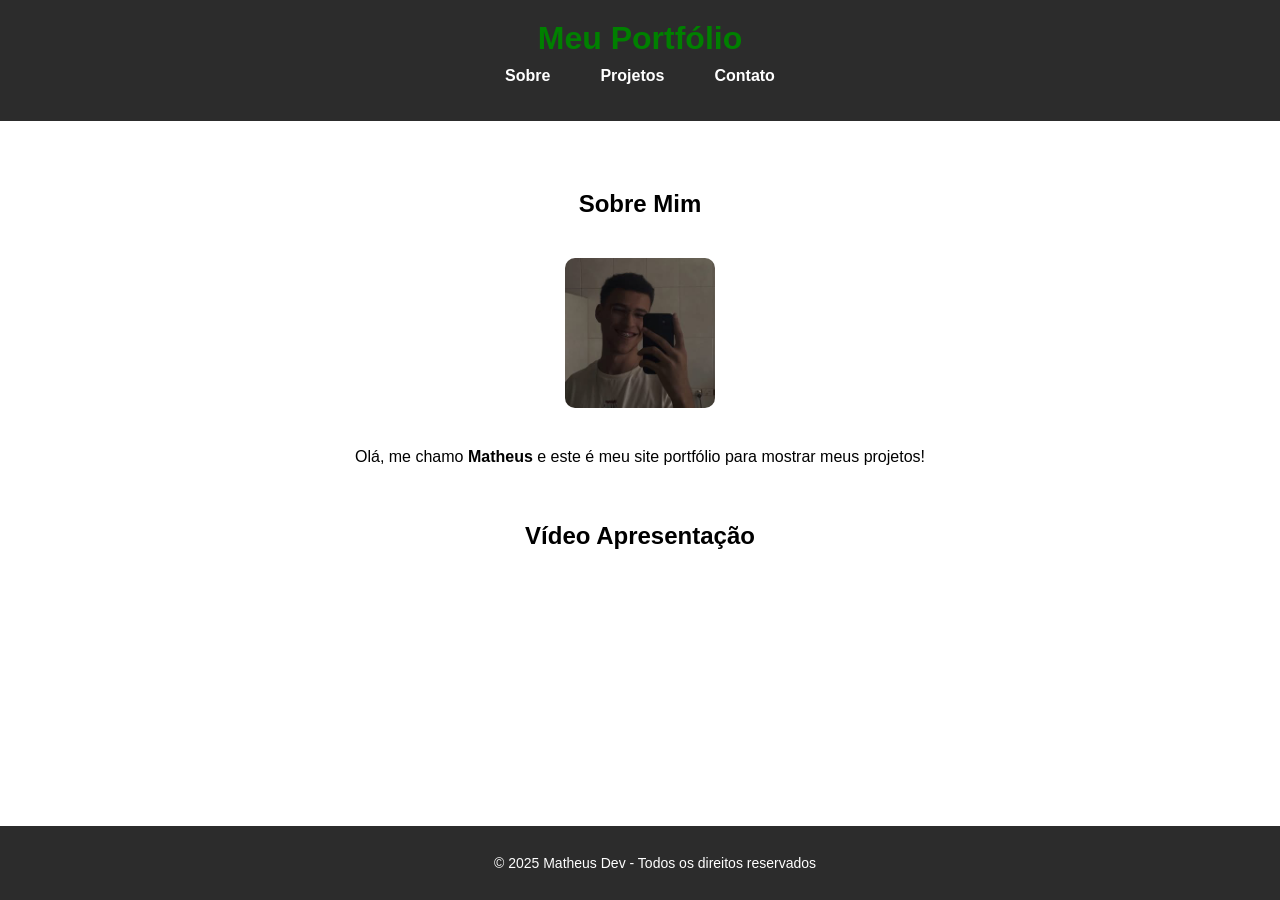
<file: index.html>
<!DOCTYPE html>
<html lang="pt-br">
<head>
  <meta charset="UTF-8" />
  <meta name="viewport" content="width=device-width, initial-scale=1.0"/>
  <title>Portfólio</title>
  <link rel="stylesheet" href="style.css" />
</head>
<body>
  <header>
    <h1 id="titulo">Meu Portfólio</h1>
    <nav>
      <ul>
        <li><a href="#">Sobre</a></li>
        <li><a href="#">Projetos</a></li>
        <li><a href="#">Contato</a></li>
      </ul>
    </nav>
  </header>

  <main>
    <section class="sobre">
      <h2>Sobre Mim</h2>
      <img src="img.jpg" alt="Foto de Perfil" class="imagem" />
      <p>Olá, me chamo <span id="nome">Matheus</span> e este é meu site portfólio para mostrar meus projetos!</p>
    </section>

    <section class="video">
      <h2>Vídeo Apresentação</h2>
      <iframe width="560" height="315" src="https://www.youtube.com/embed/ZtMzB5CoekE"
        title="YouTube video player" frameborder="0" allowfullscreen></iframe>
    </section>
  </main>

  <footer>
    <p>&copy; 2025 Matheus Dev - Todos os direitos reservados</p>
  </footer>
</body>
</html>
</file>
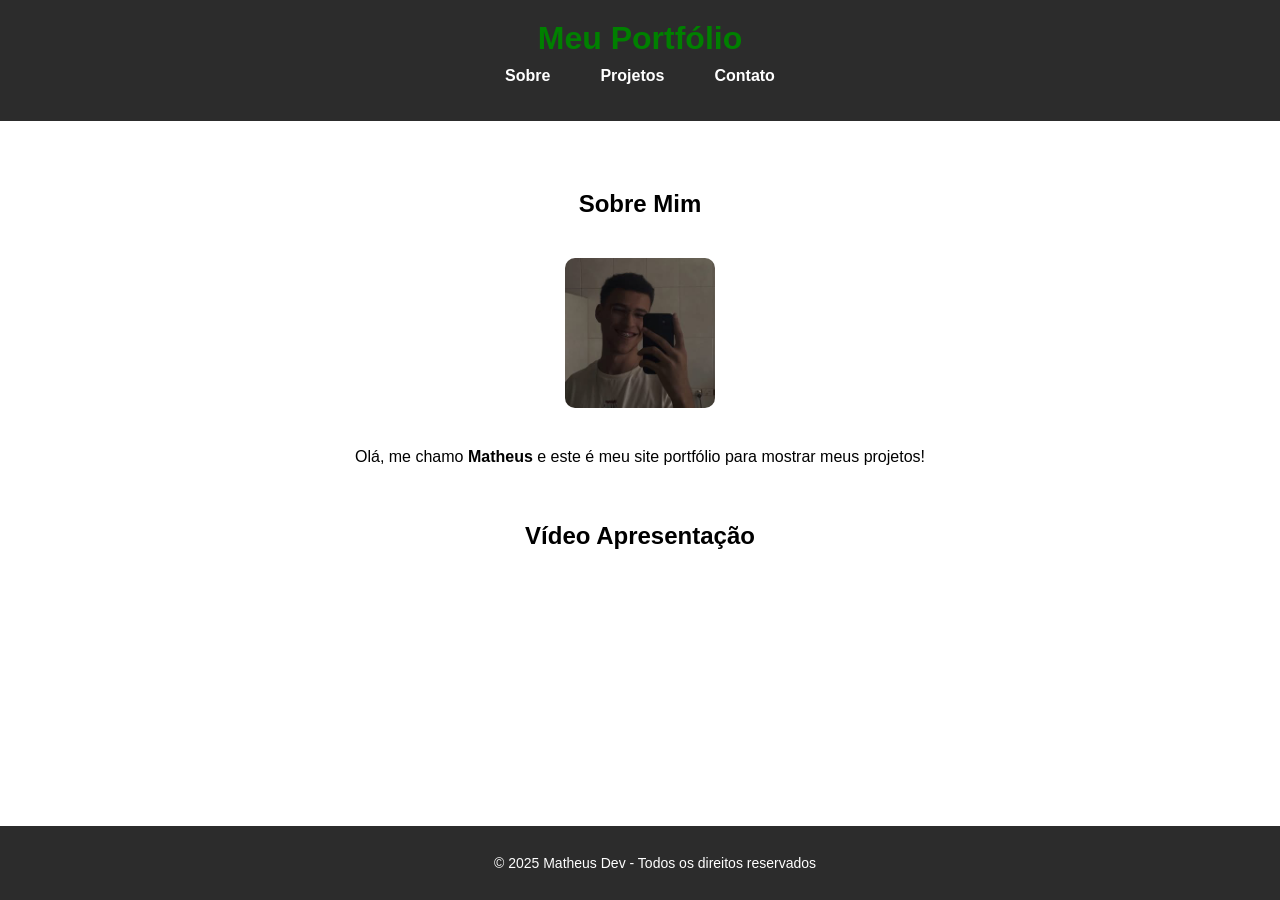
<file: portfolio/index.html>
<!DOCTYPE html>
<html lang="pt-br">
<head>
  <meta charset="UTF-8" />
  <meta name="viewport" content="width=device-width, initial-scale=1.0"/>
  <title>Portfólio</title>
  <link rel="stylesheet" href="style.css" />
</head>
<body>
  <header>
    <h1 id="titulo">Meu Portfólio</h1>
    <nav>
      <ul>
        <li><a href="#">Sobre</a></li>
        <li><a href="#">Projetos</a></li>
        <li><a href="#">Contato</a></li>
      </ul>
    </nav>
  </header>

  <main>
    <section class="sobre">
      <h2>Sobre Mim</h2>
      <img src="img.jpg" alt="Foto de Perfil" class="imagem" />
      <p>Olá, me chamo <span id="nome">Matheus</span> e este é meu site portfólio para mostrar meus projetos!</p>
    </section>

    <section class="video">
      <h2>Vídeo Apresentação</h2>
      <iframe width="560" height="315" src="https://www.youtube.com/embed/ZtMzB5CoekE"
        title="YouTube video player" frameborder="0" allowfullscreen></iframe>
    </section>
  </main>

  <footer>
    <p>&copy; 2025 Matheus Dev - Todos os direitos reservados</p>
  </footer>
</body>
</html>
</file>
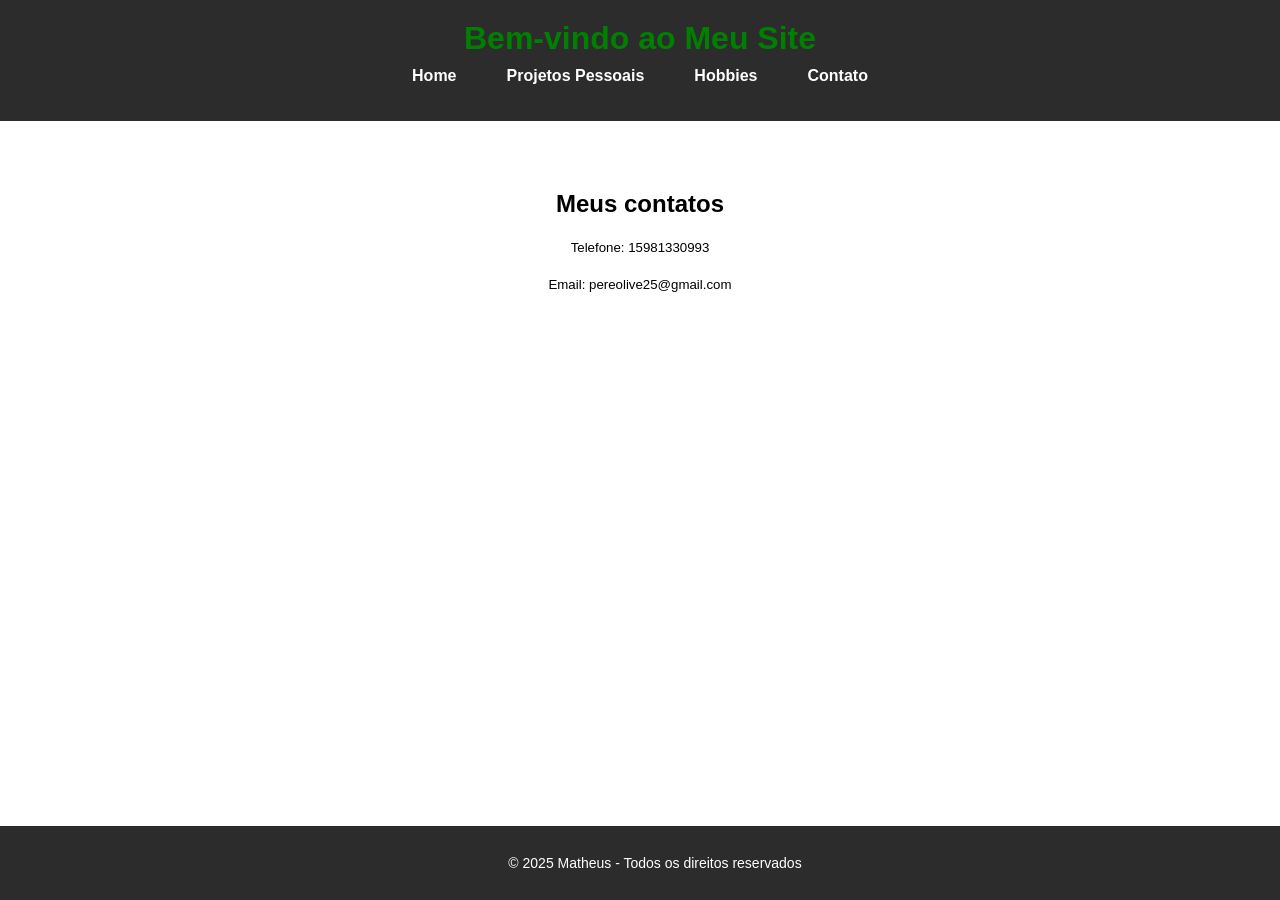
<file: contato.html>
<!DOCTYPE html>
<html lang="pt-br">
<head>
  <meta charset="UTF-8" />
  <meta name="viewport" content="width=device-width, initial-scale=1.0"/>
  <title>Sobre Mim</title>
  <link rel="stylesheet" href="style.css" />
</head>
<body>
  <header>
    <h1 id="titulo">Bem-vindo ao Meu Site</h1>
    <nav>
      <ul>
        <li><a href="index.html">Home</a></li>
        <li><a href="projetos.html">Projetos Pessoais</a></li>
        <li><a href="hobbies.html">Hobbies</a></li>
        <li><a href="contato.html">Contato</a></li>
      </ul>
    </nav>
  </header>

  <main>
    <section class="sobre">
      <h2>Meus contatos</h2>
      <h5>Telefone: 15981330993</h5>
      <h5>Email: pereolive25@gmail.com</h5>
    </section>
  </main>

  <footer>
    <p>&copy; 2025 Matheus - Todos os direitos reservados</p>
  </footer>
</body>
</html>
</file>
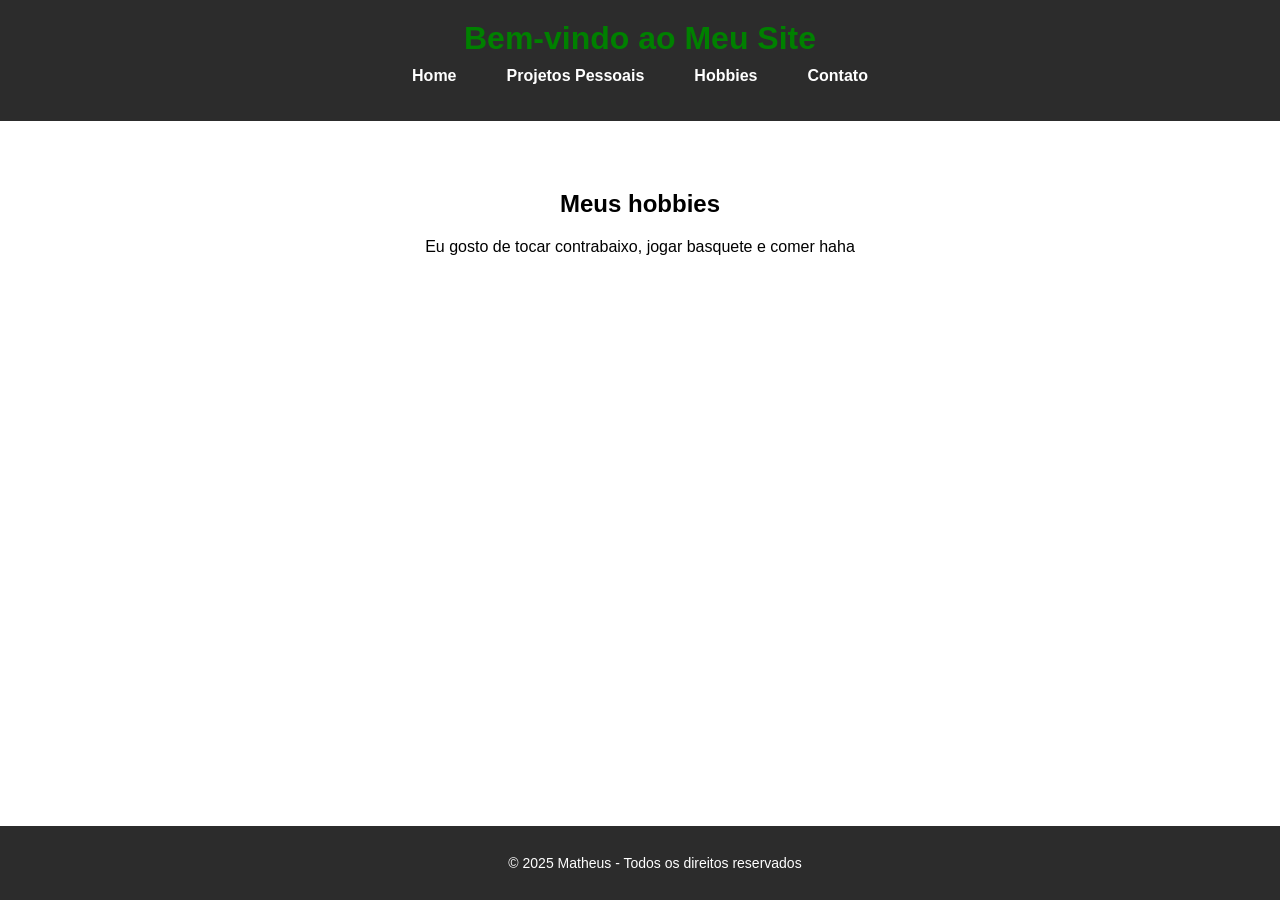
<file: hobbies.html>
<!DOCTYPE html>
<html lang="pt-br">
<head>
  <meta charset="UTF-8" />
  <meta name="viewport" content="width=device-width, initial-scale=1.0"/>
  <title>Sobre Mim</title>
  <link rel="stylesheet" href="style.css" />
</head>
<body>
  <header>
    <h1 id="titulo">Bem-vindo ao Meu Site</h1>
    <nav>
      <ul>
        <li><a href="index.html">Home</a></li>
        <li><a href="projetos.html">Projetos Pessoais</a></li>
        <li><a href="hobbies.html">Hobbies</a></li>
        <li><a href="contato.html">Contato</a></li>
      </ul>
    </nav>
  </header>

  <main>
    <section class="sobre">
      <h2>Meus hobbies</h2>
      <p>Eu gosto de tocar contrabaixo, jogar basquete e comer haha</p>
    </section>
  </main>

  <footer>
    <p>&copy; 2025 Matheus - Todos os direitos reservados</p>
  </footer>
</body>
</html>
</file>
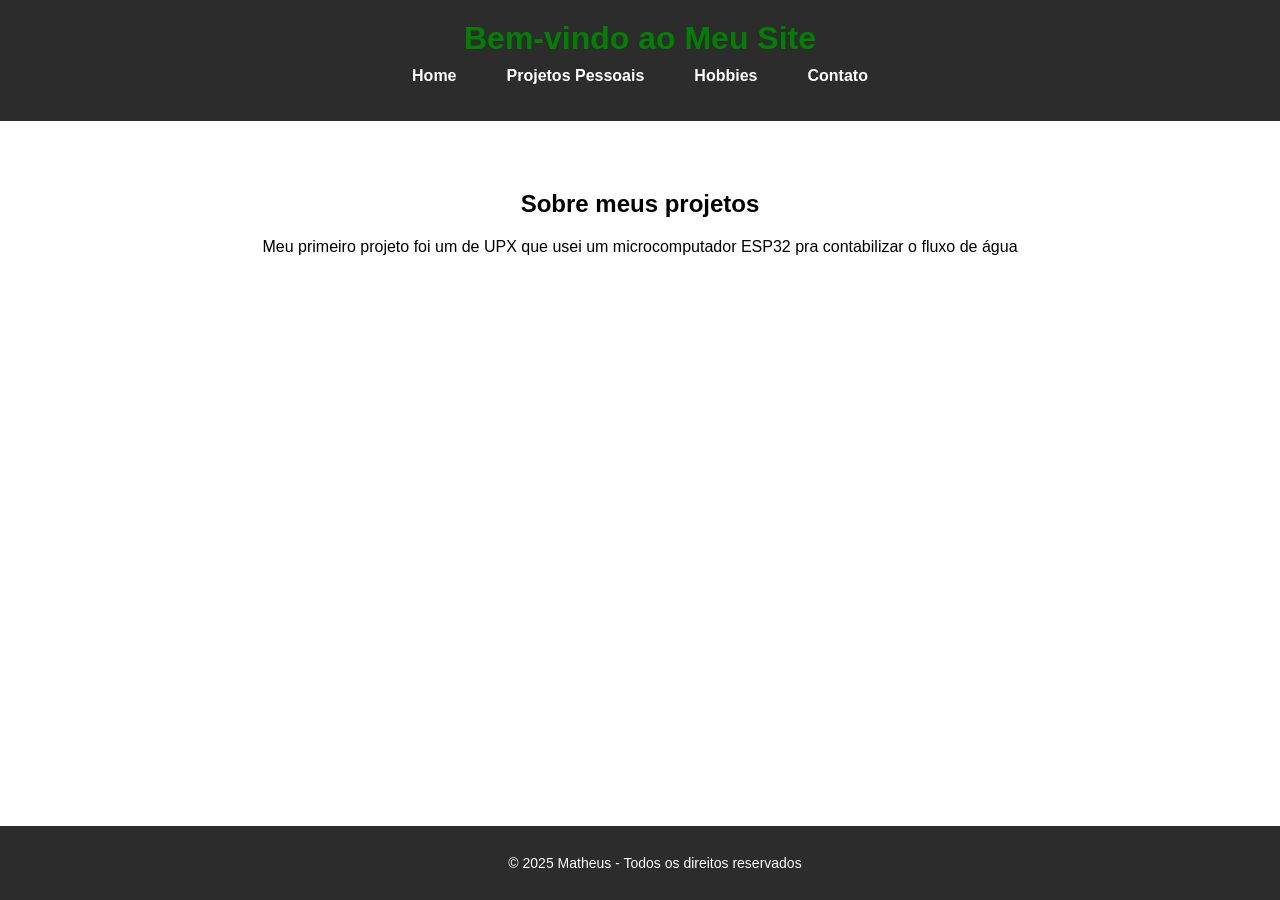
<file: projetos.html>
<!DOCTYPE html>
<html lang="pt-br">
<head>
  <meta charset="UTF-8" />
  <meta name="viewport" content="width=device-width, initial-scale=1.0"/>
  <title>Sobre Mim</title>
  <link rel="stylesheet" href="style.css" />
</head>
<body>
  <header>
    <h1 id="titulo">Bem-vindo ao Meu Site</h1>
    <nav>
      <ul>
        <li><a href="index.html">Home</a></li>
        <li><a href="projetos.html">Projetos Pessoais</a></li>
        <li><a href="hobbies.html">Hobbies</a></li>
        <li><a href="contato.html">Contato</a></li>
      </ul>
    </nav>
  </header>

  <main>
    <section class="sobre">
      <h2>Sobre meus projetos</h2>
      <p>Meu primeiro projeto foi um de UPX que usei um microcomputador ESP32 pra contabilizar o fluxo de água</p>
    </section>
  </main>

  <footer>
    <p>&copy; 2025 Matheus - Todos os direitos reservados</p>
  </footer>
</body>
</html>
</file>
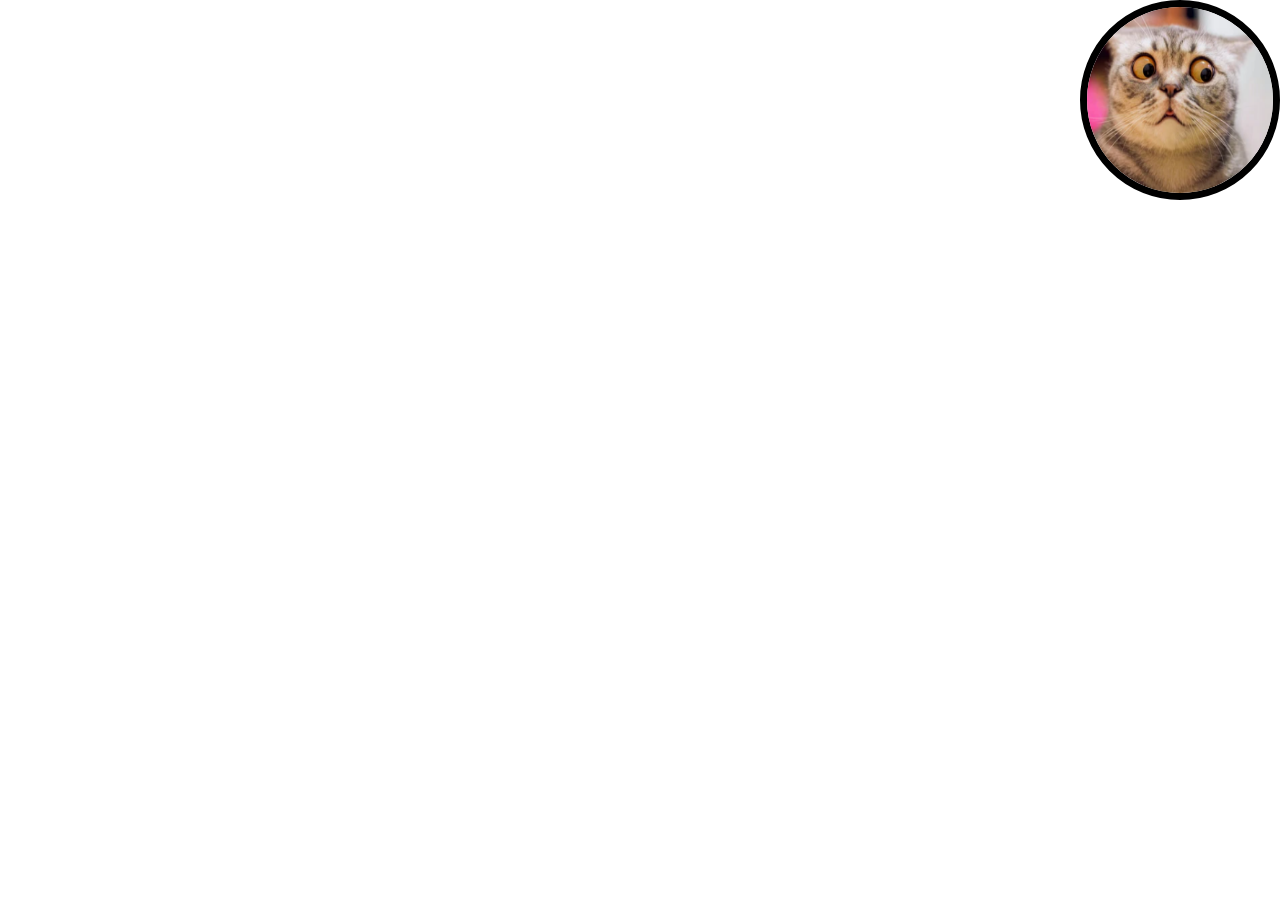
<file: flexboxfrog/fase1.html>
<!DOCTYPE html>
<html lang="pt-BR">
  <head>
    <meta charset="UTF-8" />
    <title>Fase 1</title>
    <link rel="stylesheet" href="style.css" />
  </head>
  <body>
    <div class="container fase1">
      <img class="imagens" src="imgs/cat.png" alt="cat" />
    </div>
  </body>
</html>
</file>
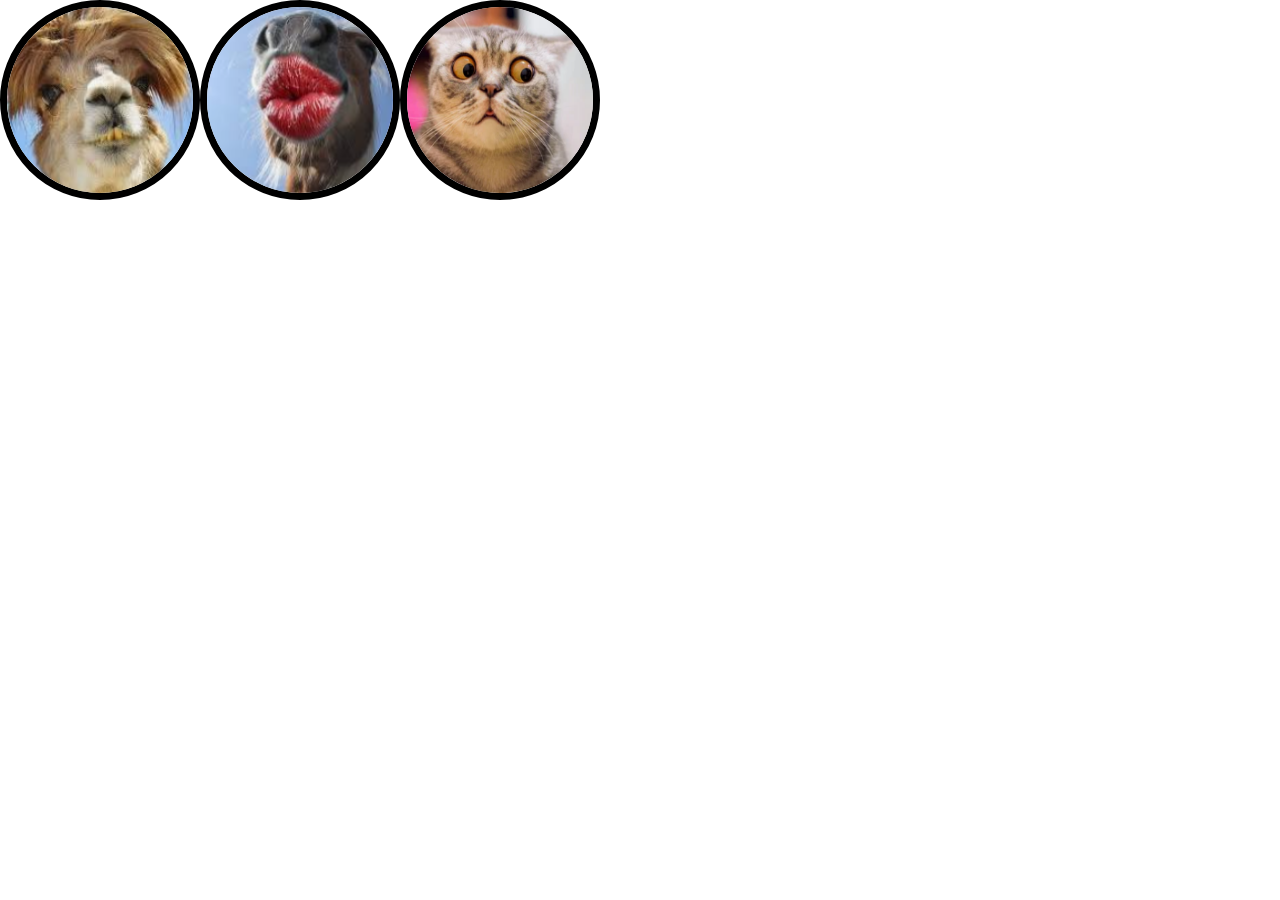
<file: flexboxfrog/fase10.html>
<!DOCTYPE html>
<html lang="pt-BR">
<head>
    <meta charset="UTF-8">
    <title>Fase 10</title>
    <link rel="stylesheet" href="style.css">
</head>
<body>
    <div class="container fase10">
        <img class="imagens" src="imgs/cat.png" alt="cat">
        <img class="imagens" src="imgs/horse.png" alt="horse">
        <img class="imagens" src="imgs/camel.png" alt="camel">
    </div>
</body>
</html>
</file>
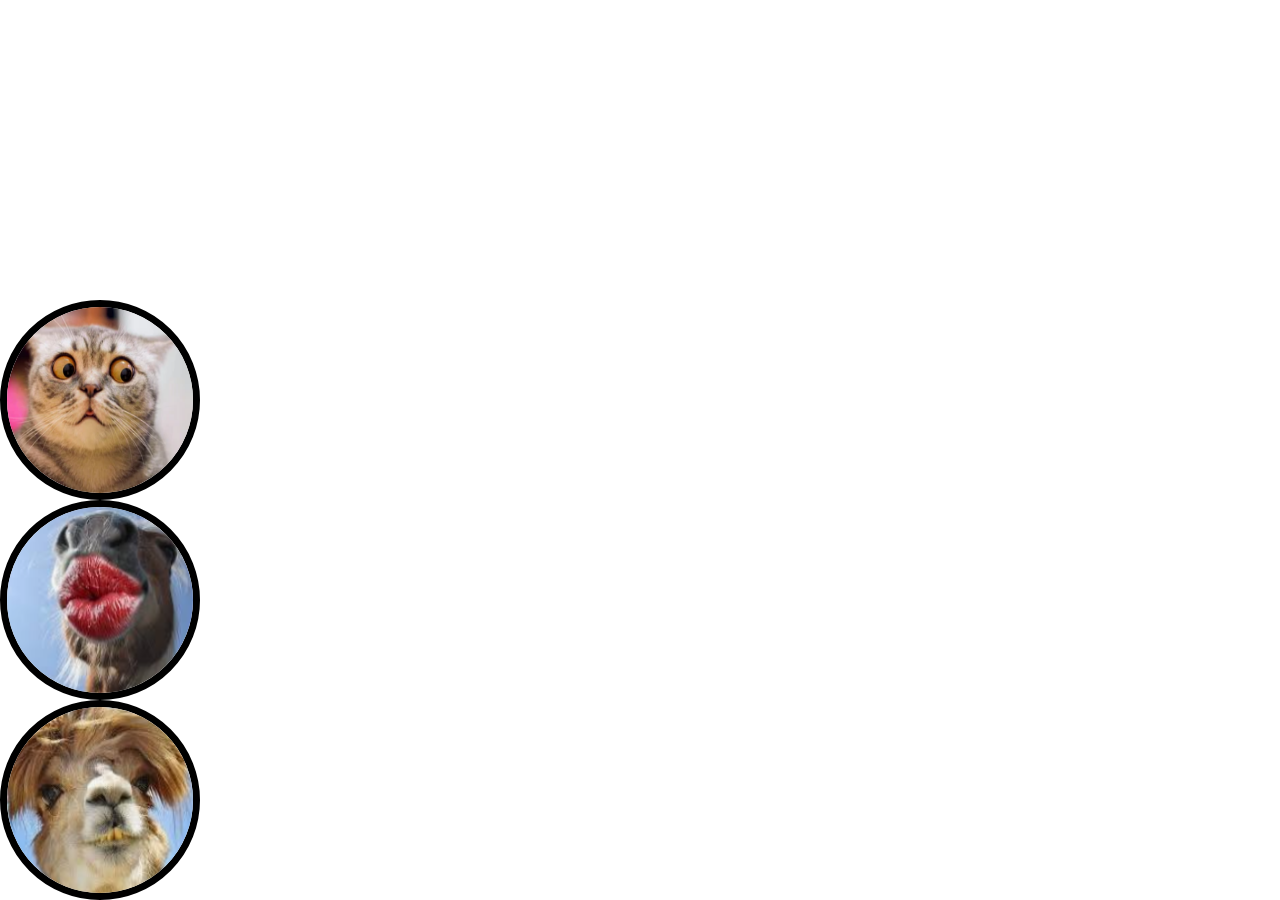
<file: flexboxfrog/fase11.html>
<!DOCTYPE html>
<html lang="pt-BR">
<head>
    <meta charset="UTF-8">
    <title>Fase 11</title>
    <link rel="stylesheet" href="style.css">
</head>
<body>
    <div class="container fase11">
        <img class="imagens" src="imgs/cat.png" alt="cat">
        <img class="imagens" src="imgs/horse.png" alt="horse">
        <img class="imagens" src="imgs/camel.png" alt="camel">
    </div>
</body>
</html>
</file>
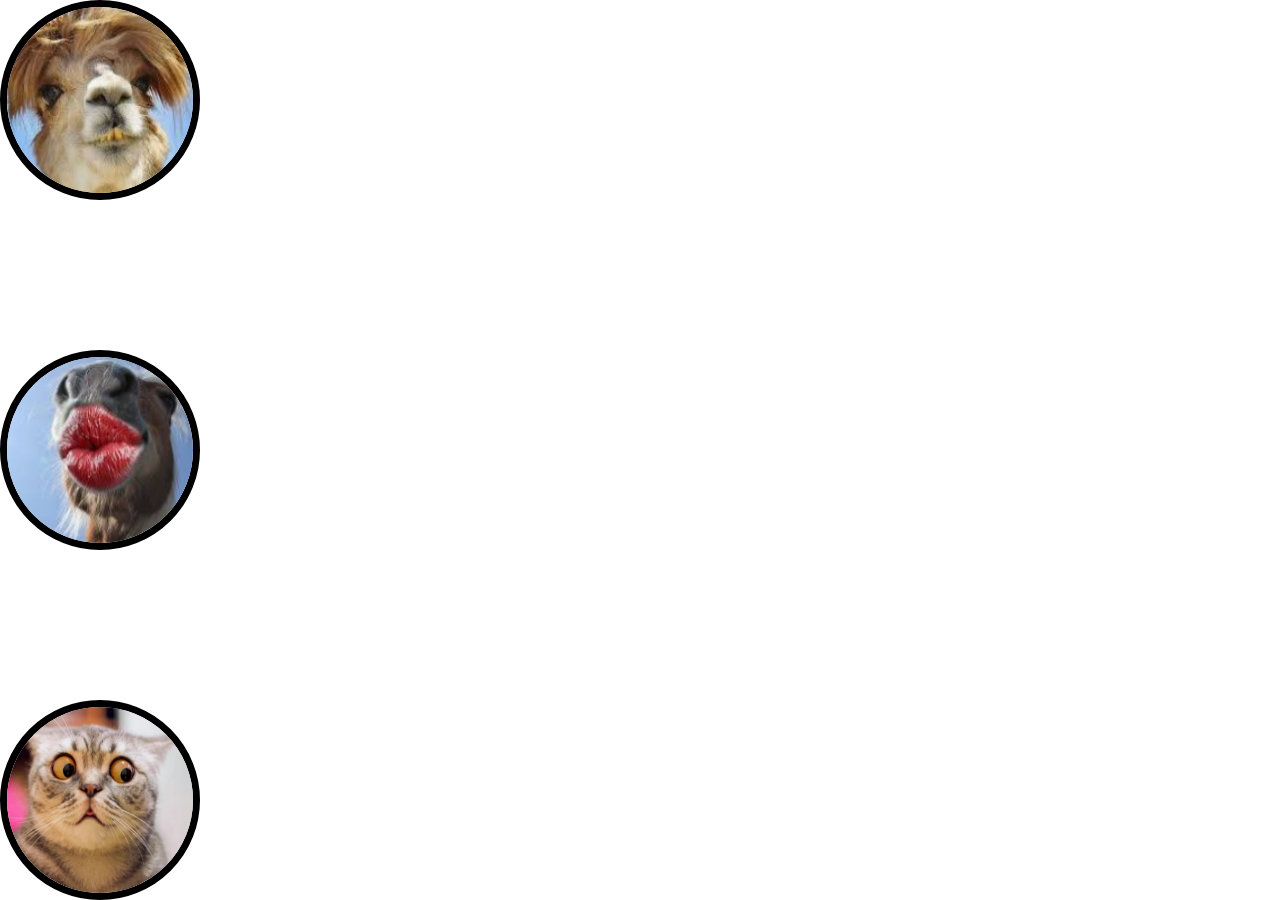
<file: flexboxfrog/fase12.html>
<!DOCTYPE html>
<html lang="pt-BR">
<head>
    <meta charset="UTF-8">
    <title>Fase 12</title>
    <link rel="stylesheet" href="style.css">
</head>
<body>
    <div class="container fase12">
        <img class="imagens" src="imgs/cat.png" alt="cat">
        <img class="imagens" src="imgs/horse.png" alt="horse">
        <img class="imagens" src="imgs/camel.png" alt="camel">
    </div>
</body>
</html>
</file>
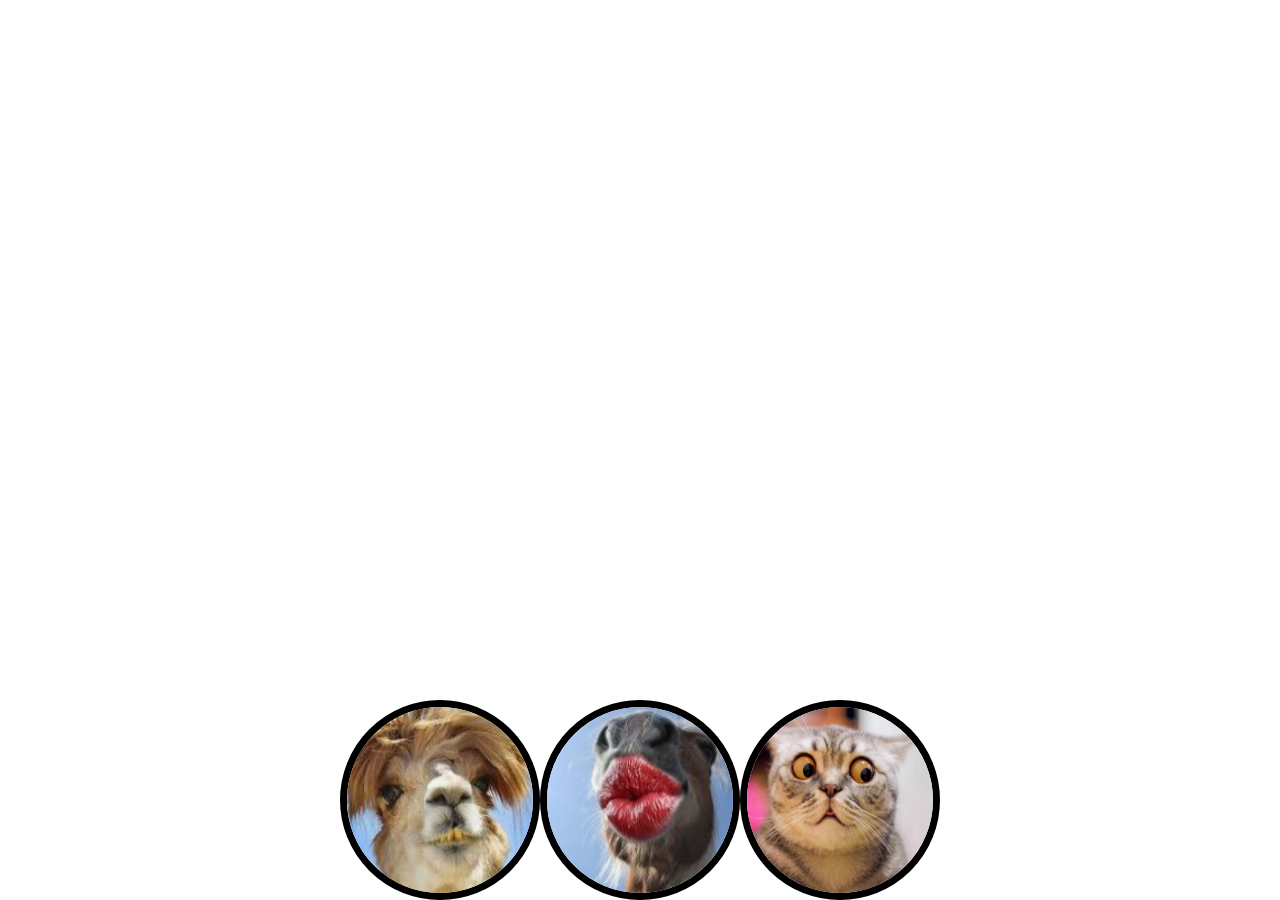
<file: flexboxfrog/fase13.html>
<!DOCTYPE html>
<html lang="pt-BR">
<head>
    <meta charset="UTF-8">
    <title>Fase 13</title>
    <link rel="stylesheet" href="style.css">
</head>
<body>
    <div class="container fase13">
        <img class="imagens" src="imgs/cat.png" alt="cat">
        <img class="imagens" src="imgs/horse.png" alt="horse">
        <img class="imagens" src="imgs/camel.png" alt="camel">
    </div>
</body>
</html>
</file>
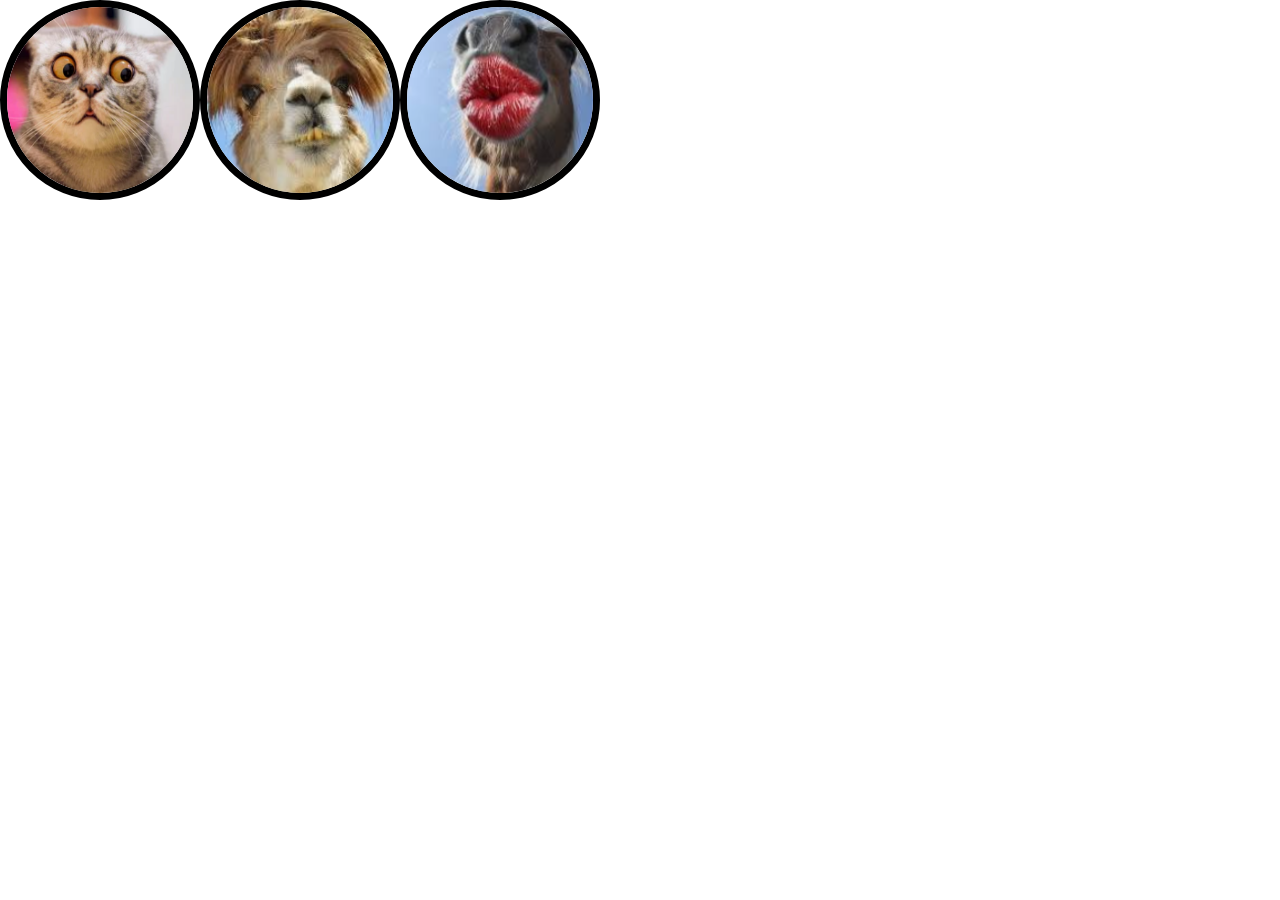
<file: flexboxfrog/fase14.html>
<!DOCTYPE html>
<html lang="pt-BR">
<head>
    <meta charset="UTF-8">
    <title>Fase 14</title>
    <link rel="stylesheet" href="style.css">
</head>
<body>
    <div class="container fase14">
        <img class="imagens" src="imgs/cat.png" alt="cat">
        <img class="imagens" src="imgs/camel.png" alt="camel">
        <img class="imagens" src="imgs/horse.png" alt="horse">

    </div>
</body>
</html>
</file>
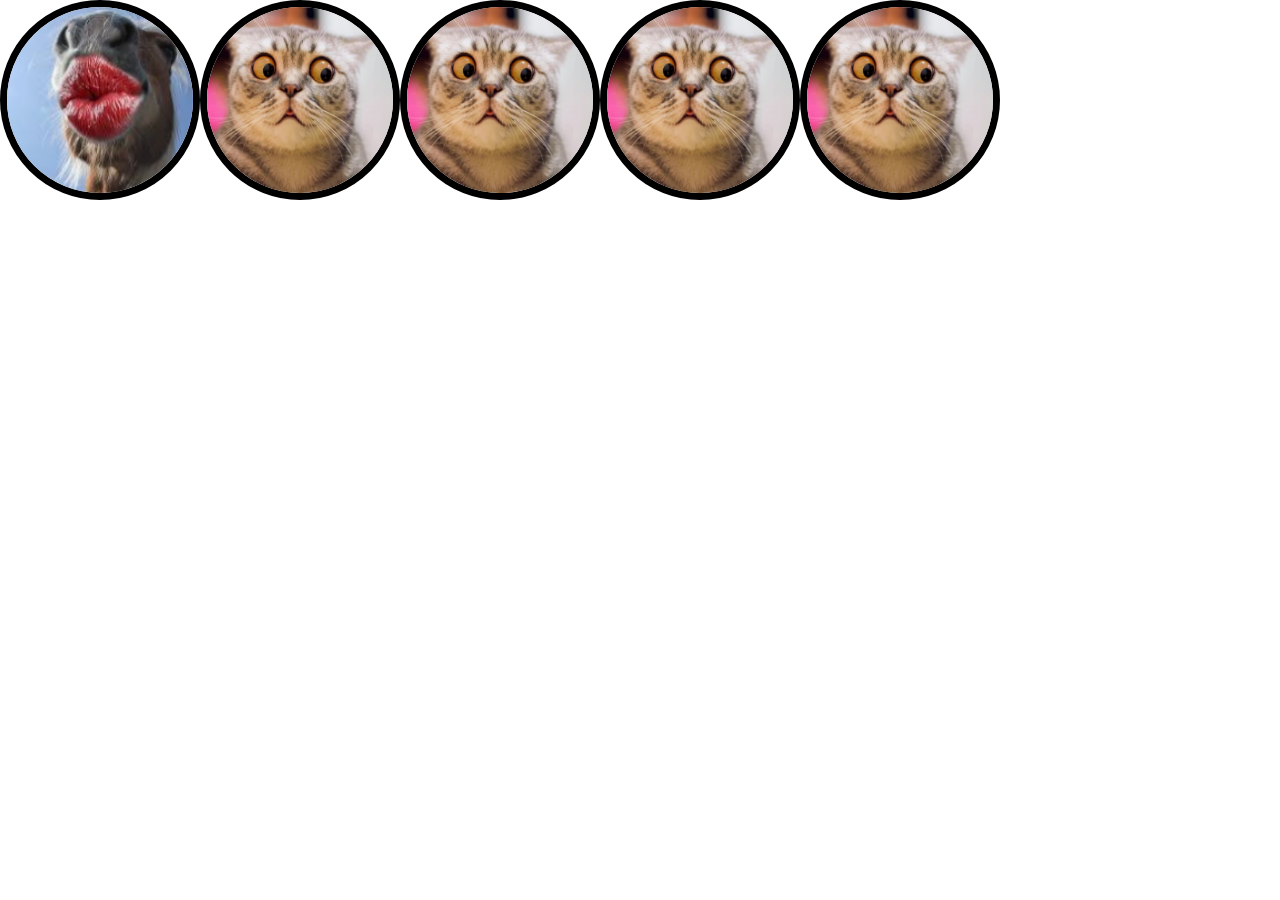
<file: flexboxfrog/fase15.html>
<!DOCTYPE html>
<html lang="pt-BR">
<head>
    <meta charset="UTF-8">
    <title>Fase 15</title>
    <link rel="stylesheet" href="style.css">
</head>
<body>
    <div class="container fase15">
        <img class="imagens" src="imgs/horse.png" alt="horse">
        <img class="imagens" src="imgs/cat.png" alt="cat">
        <img class="imagens" src="imgs/cat.png" alt="cat">
        <img class="imagens" src="imgs/cat.png" alt="cat">
        <img class="imagens" src="imgs/cat.png" alt="cat">


    </div>
</body>
</html>
</file>
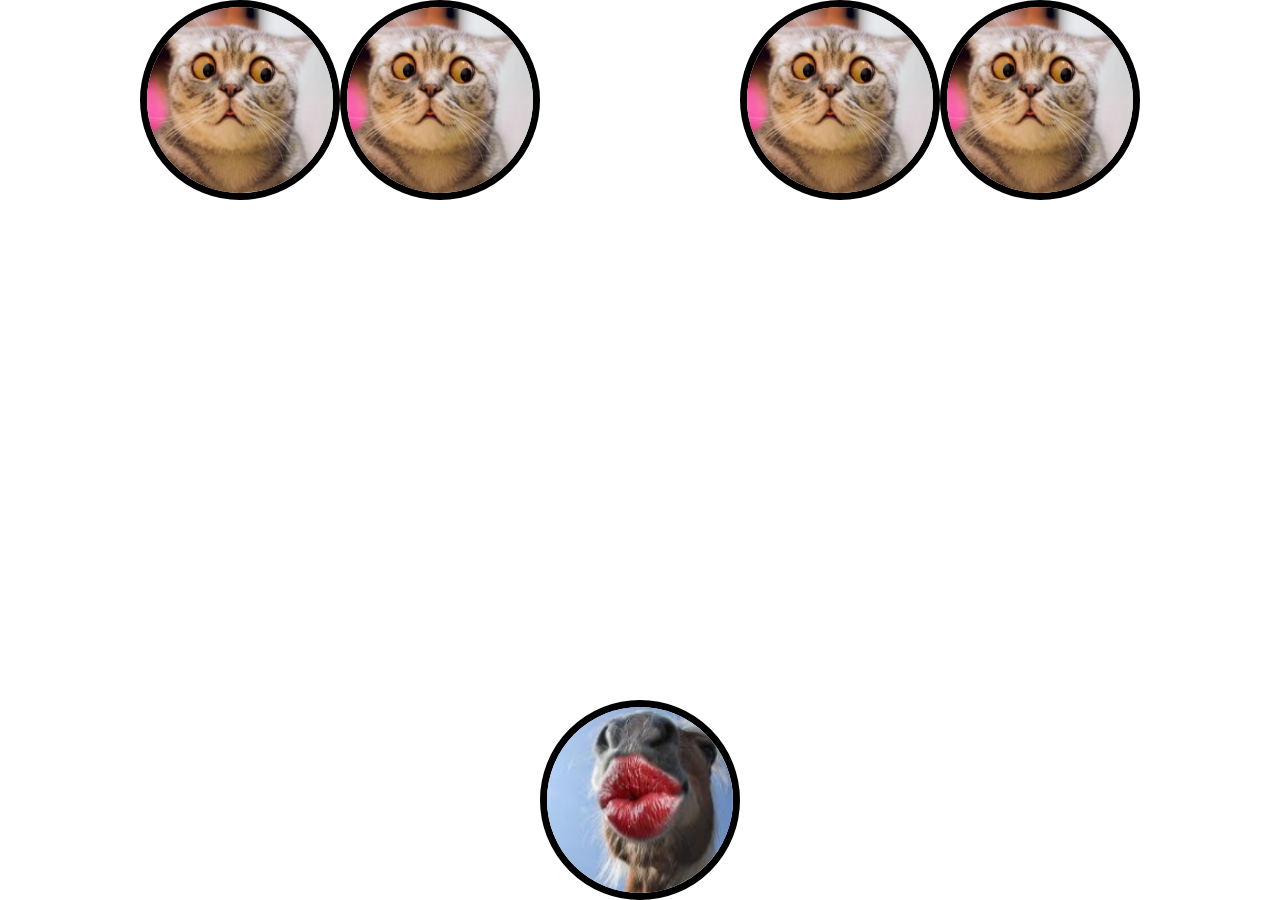
<file: flexboxfrog/fase16.html>
<!DOCTYPE html>
<html lang="pt-BR">
  <head>
    <meta charset="UTF-8" />
    <title>Fase 16</title>
    <link rel="stylesheet" href="style.css" />
  </head>
  <body>
    <div class="container fase16">
      <img class="imagens" src="imgs/cat.png" alt="cat" />
      <img class="imagens" src="imgs/cat.png" alt="cat" />
      <img id="cavalo" class="imagens" src="imgs/horse.png" alt="horse" />
      <img class="imagens" src="imgs/cat.png" alt="cat" />
      <img class="imagens" src="imgs/cat.png" alt="cat" />
    </div>
  </body>
</html>
</file>
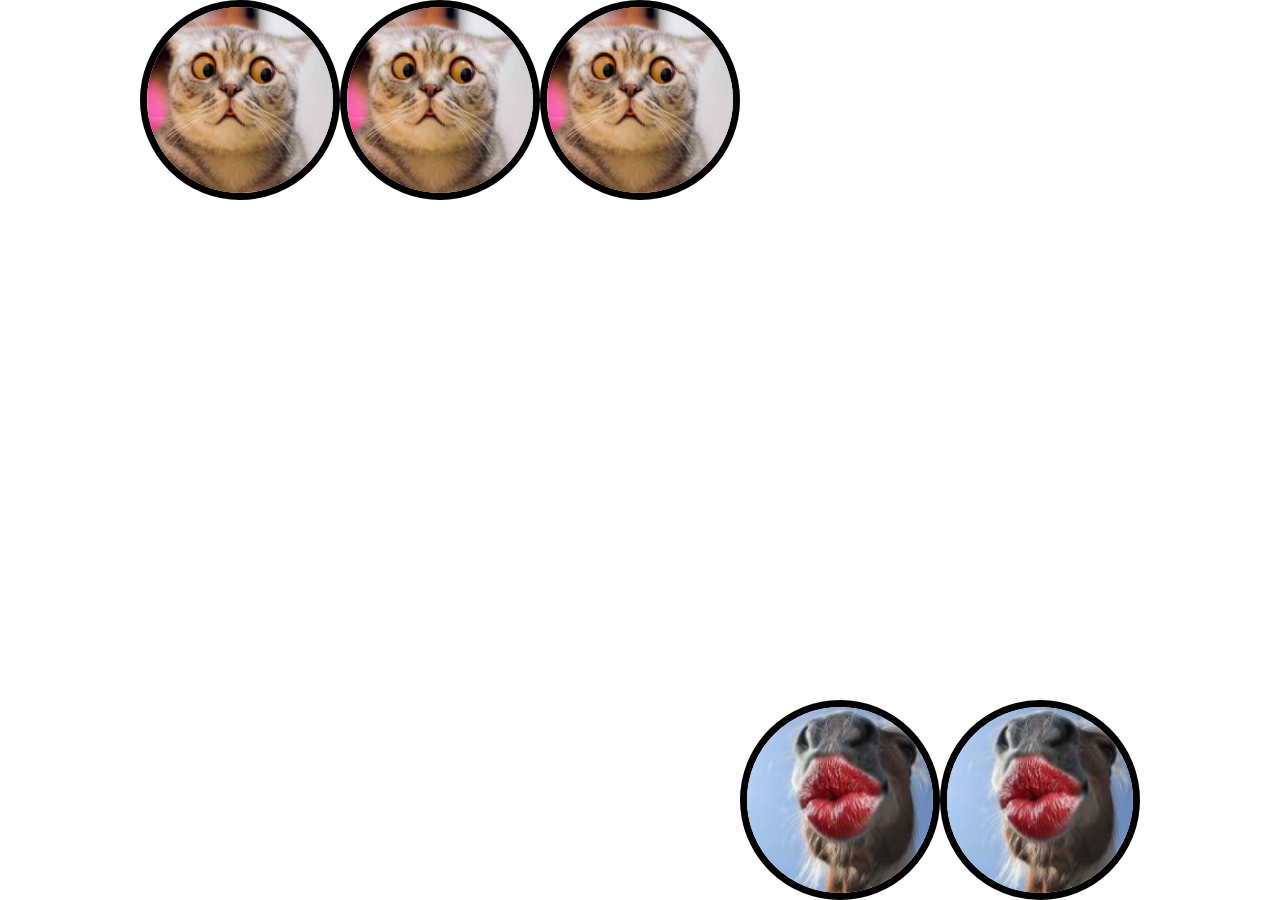
<file: flexboxfrog/fase17.html>
<!DOCTYPE html>
<html lang="pt-BR">
  <head>
    <meta charset="UTF-8" />
    <title>Fase 17</title>
    <link rel="stylesheet" href="style.css" />
  </head>
  <body>
    <div class="container fase17">
      <img id="cavalo2" class="imagens" src="imgs/horse.png" alt="horse" />
      <img class="imagens" src="imgs/cat.png" alt="cat" />
      <img id= "cavalo2" class="imagens" src="imgs/horse.png" alt="horse" />
      <img class="imagens" src="imgs/cat.png" alt="cat" />
      <img class="imagens" src="imgs/cat.png" alt="cat" />
    </div>
  </body>
</html>
</file>
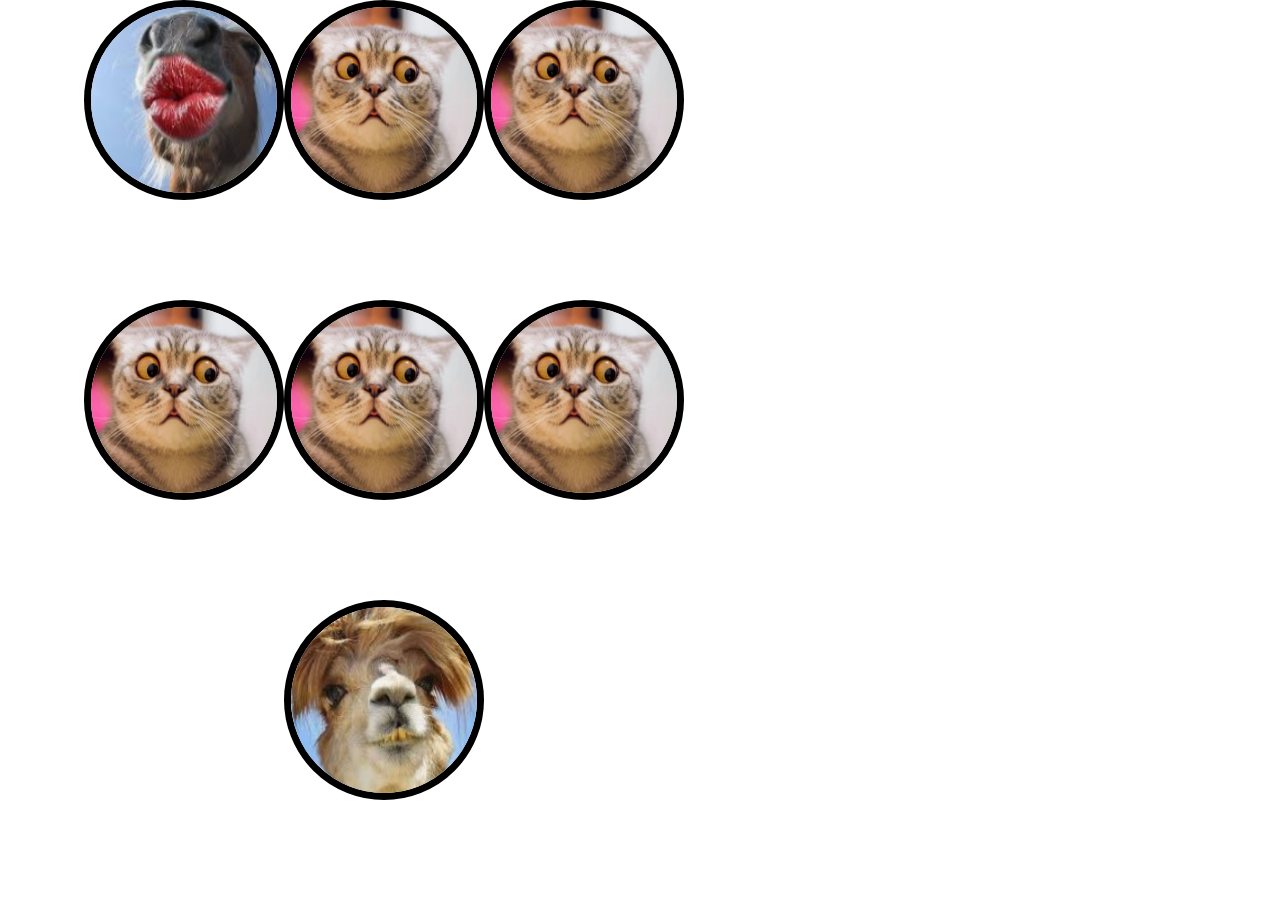
<file: flexboxfrog/fase18.html>
<!DOCTYPE html>
<html lang="pt-BR">
<head>
    <meta charset="UTF-8">
    <title>Fase 18</title>
    <link rel="stylesheet" href="style.css">
</head>
<body>
    <div class="container quadrado fase18">
        <img class="imagens" src="imgs/horse.png" alt="horse">
        <img class="imagens" src="imgs/cat.png" alt="cat">
        <img class="imagens" src="imgs/cat.png" alt="cat">
        <img class="imagens" src="imgs/cat.png" alt="cat">
        <img class="imagens" src="imgs/cat.png" alt="cat">
        <img class="imagens" src="imgs/cat.png" alt="cat">
        <img class="imagens" src="imgs/camel.png" alt="camel">
    </div>
</body>
</html>
</file>
<file: style.css>
body {
    margin: 0;
    padding: 0;
    font-family: Arial, sans-serif;
    background-color: #fff;
    text-align: center;
  }
  
  header {
    background-color: #2c2c2c;
    color: white;
    padding: 20px 0;
    position: fixed;
    top: 0;
    width: 100%;
    z-index: 1000;
  }
  
  #titulo {
    color: green;
    margin: 0;
  }
  
  nav ul {
    list-style: none;
    padding: 0;
    display: flex;
    justify-content: center;
    gap: 50px;
    margin-top: 10px;
  }
  
  nav a {
    color: white;
    text-decoration: none;
    font-weight: bold;
  }
  
  .sobre {
    margin-top: 150px;
    padding: 20px;
  }
  
  .imagem {
    border-radius: 10px;
    width: 150px;
    margin: 20px 0;
  }
  
  #nome {
    font-weight: bold;
  }
  
  footer {
    background-color: #2c2c2c;
    color: white;
    padding: 15px;
    position: fixed;
    bottom: 0;
    width: 100%;
    font-size: 14px;
  }
  
  h5 {
    font-weight: normal;
  }
</file>
<file: portfolio/style.css>
body {
    margin: 0;
    padding: 0;
    font-family: Arial, sans-serif;
    background-color: #fff;
    text-align: center;
  }
  
  header {
    background-color: #2c2c2c;
    color: white;
    padding: 20px 0;
    position: fixed;
    top: 0;
    width: 100%;
    z-index: 1000;
  }
  
  #titulo {
    color: green;
    margin: 0;
  }
  
  nav ul {
    list-style: none;
    padding: 0;
    display: flex;
    justify-content: center;
    gap: 50px;
    margin-top: 10px;
  }
  
  nav a {
    color: white;
    text-decoration: none;
    font-weight: bold;
  }
  
  .sobre {
    margin-top: 150px;
    padding: 20px;
  }
  
  .imagem {
    border-radius: 10px;
    width: 150px;
    margin: 20px 0;
  }
  
  #nome {
    font-weight: bold;
  }
  
  footer {
    background-color: #2c2c2c;
    color: white;
    padding: 15px;
    position: fixed;
    bottom: 0;
    width: 100%;
    font-size: 14px;
  }
  
  h5 {
    font-weight: normal;
  }
</file>
<file: flexboxfrog/style.css>
* {
  box-sizing: border-box;
}

body {
  margin: 0;
  padding: 0;
  display: flex;
  height: 100vh;
  justify-content: flex-start;
  background: white;
  font-family: sans-serif;
}

.container {
  display: flex;
  width: 100%;
  height: 100vh;
  background: white;
  justify-content: flex-start;
}

.quadrado {
    width: 60%;
    justify-content: center;
}

.quadrado2 {
    width: 100%;
    align-items: center;
}

.quadrado3 {
    width: 40%;
    align-items: center;
    justify-content: center;
}

.imagens {
  width: 200px;
  height: 200px;
  border: 7px solid black;
  border-radius: 200px;
}

.imagens2 {
    width: 200px;
    height: 180px;
    border: 7px solid black;
    border-radius: 200px;
  }

#cavalo {
  align-self: flex-end;
}
#cavalo2 {
  align-self: flex-end;
  order: 1;
}
.fase1 {
  justify-content: flex-end;
}

.fase2 {
  justify-content: center;
}

.fase3 {
  justify-content: space-around;
}

.fase4 {
  justify-content: space-between;
}
.fase5 {
  align-items: flex-end;
}
.fase6 {
  align-items: center;
  justify-content: center;
}
.fase7 {
  justify-content: space-around;
  align-items: flex-end;
}
.fase8 {
  flex-direction: row-reverse;
}
.fase9 {
  flex-direction: column;
}
.fase10 {
  flex-direction: row-reverse;
  justify-content: flex-end;
}
.fase11 {
  flex-direction: column;
  justify-content: flex-end;
}
.fase12 {
  flex-direction: column-reverse;
  justify-content: space-between;
}
.fase13 {
  flex-direction: row-reverse;
  justify-content: center;
  align-items: flex-end;
}
.fase14 {
  order: 1;
}
.fase15 {
  order: -3;
}
.fase16 {
  align-self: flex-end;
  justify-content: center;
}
.fase17 {
  align-self: flex-end;
  order: 1;
  justify-content: center;
}
.fase18 {
  flex-wrap: wrap;
  justify-content: center;
}
.fase19 {
  flex-direction: column;
  flex-wrap: wrap;
  align-items: center;
}
.fase20 {
  flex-flow: column wrap;
}
.fase21 {
  align-content: flex-start;
  flex-wrap: wrap;
}
.fase22 {
  align-content: flex-end;
  flex-wrap: wrap;
}
.fase23 {
  flex-direction: row;
  align-content: center;
  flex-wrap: wrap;
}
.fase24 {
  flex-flow: column-reverse wrap-reverse;
  justify-content: center;
  align-content: space-between;
}
</file>
